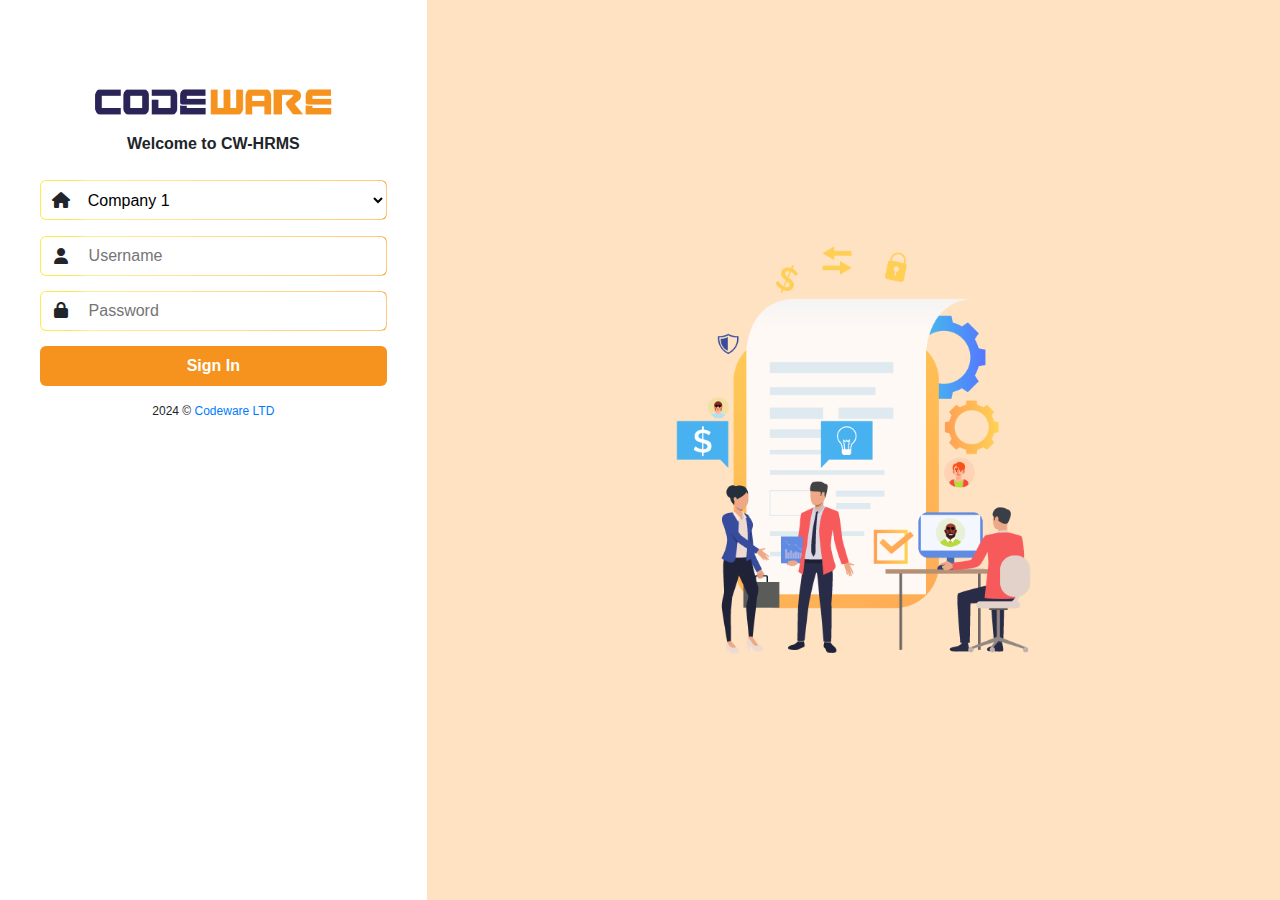
<file: LogIn_Temp/login.html>
<!DOCTYPE html>
<html lang="en">

<head>
    <meta charset="UTF-8">
    <meta name="viewport" content="width=device-width, initial-scale=1.0">
    <link rel="stylesheet" href="https://cdnjs.cloudflare.com/ajax/libs/font-awesome/6.5.2/css/all.min.css" />
    <!-- Latest compiled and minified CSS -->
    <link rel="stylesheet" href="https://stackpath.bootstrapcdn.com/bootstrap/4.5.2/css/bootstrap.min.css">

    <!-- jQuery library -->
    <script src="https://ajax.googleapis.com/ajax/libs/jquery/3.5.1/jquery.min.js"></script>

    <!-- Popper.js -->
    <script src="https://cdnjs.cloudflare.com/ajax/libs/popper.js/1.16.0/umd/popper.min.js"></script>

    <!-- Latest compiled JavaScript -->
    <script src="https://stackpath.bootstrapcdn.com/bootstrap/4.5.2/js/bootstrap.min.js"></script>

    <title>HRMS Sign In</title>
    <style>
        .login-logo {
            width: 70%;
            display: block;
            margin: 0 auto;
        }



        body {
            font-family: sans-serif;
        }

        .sign-in-form {
            background-color: #fff;
            padding: 40px;
            margin-top:40px;
        }

        .h1 {
            text-align: center;
            margin-bottom: 20px;
            font-weight: bold;
            font-family: monospace;
        }

        .form-group {
            margin-bottom: 15px;
        }

        .label {
            display: block;
            margin-bottom: 5px;
        }

.input {
    width: 100%;
    padding: 10px 8px;
    border: 0;
    box-shadow: 0 0 10px white;
    background-color: transparent;
    line-height: 20px;
}

        .input:focus {
            outline: none;
            /* Remove default focus outline */
        }

        .input2 {
    border: double 1em transparent;
    border-radius: 30px;
    border: double 1px transparent;
    border-radius: 6px;
    background-image: linear-gradient(white, white), linear-gradient(to right, #ffec52, #ff9b15);
    background-origin: border-box;
    background-clip: content-box, border-box;
    height: 40px;
}
        input:active,
        input:focus {
            border: 0;
            outline: 0;
            background-color: transparent;
        }

        .input2:focus {
            outline: none;
            background-color: transparent;
        }
        .login-bg {
            background-color: #ffe2c1;
            height: 100vh;
        }

        .button {
            display: block;
            width: 100% !important;
            margin: 0 auto;
            color: #312f2f;
            padding: 10px 20px;
            border: none;
            border-radius: 6px;
            cursor: pointer;
             font-family: 'Segoe UI', Tahoma, Geneva, Verdana, sans-serif;
            font-weight: bold;
            height: 40px;
            line-height: 20px;
            background: #f6921e;
            color: white;

        }

        .button:focus {
            outline: none;
        }

        .forgot-password {
            text-align: center;
            margin-top: 15px;
        }

        .login-as {
            margin-bottom: 15px;
            text-align: center;
        }

        .icon {
    /* background: hsla(33, 100%, 53%, 1);
    background: linear-gradient(180deg, hsla(33, 100%, 53%, 1) 0%, hsla(58, 100%, 68%, 1) 100%);
    background: -moz-linear-gradient(180deg, hsla(33, 100%, 53%, 1) 0%, hsla(58, 100%, 68%, 1) 100%);
    background: -webkit-linear-gradient(180deg, hsla(33, 100%, 53%, 1) 0%, hsla(58, 100%, 68%, 1) 100%);
    filter: progid: DXImageTransform.Microsoft.gradient(startColorstr="#FF930F", endColorstr="#FFF95B", GradientType=1); */
    color: #212529;
    height: 45px;
    line-height: 45px;
    width: 45px;
    text-align: center;
    border-radius: 20px 0px 20px 20px;
    display: block;
    line-height: 38px;
}

.icon1 {
    /* background: hsla(33, 100%, 53%, 1);
    background: linear-gradient(180deg, hsla(33, 100%, 53%, 1) 0%, hsla(58, 100%, 68%, 1) 100%);
    background: -moz-linear-gradient(180deg, hsla(33, 100%, 53%, 1) 0%, hsla(58, 100%, 68%, 1) 100%);
    background: -webkit-linear-gradient(180deg, hsla(33, 100%, 53%, 1) 0%, hsla(58, 100%, 68%, 1) 100%);
    filter: progid: DXImageTransform.Microsoft.gradient(startColorstr="#FF930F", endColorstr="#FFF95B", GradientType=1);
    color: ; */
    height: 45px;
    line-height: 45px;
    width: 45px;
    text-align: center;
    border-radius: 20px 0px 20px 20px;
    display: block;
    line-height: 40px;
}


        img {
            object-fit: contain;
        }

        input {
            background-color: transparent;
            width: 100%;
        }
        .welcome-text{
            font-weight: bold;
        }
        .login-image{
            width: 50%;
        }
        .select-input {
    width: 100%;
    padding: 10px 3px;
    border: 0;
    box-shadow: 0 0 10px white;
    background-color: transparent;
    line-height: 20px;
}
.copyright p{
    font-size: 12px;
}
    </style>
</head>

<body>
    <div class="container-fluid">

        <div class="row gx-0">
            <div class="col-lg-4 p-0">
                <div class="sign-in-form">
                    <img class="login-logo" src="./logo.png" alt="logo">
                    <p class="text-center fw-bold mt-2 mb-4 welcome-text">Welcome to CW-HRMS</p>

                    <form class="mt-3" action="#">
                        <div class="form-group">


                            <div class="password-wrapper input2 mb-3 d-flex">
                                <div class="icon1">
                                    <i class="fa fa-home" aria-hidden="true"></i>
                                </div>
                                <select type="" id="companyList" name="username" class="select-input">
                                    <option>Company 1</option>
                                    <option>Company 2</option>
                                    <option>Company 3</option>
                                </select>
                            </div>
                            <!-- <label for="username" class="label">Username</label> -->
                            <div class="password-wrapper input2 d-flex">
                                <div class="icon1">
                                    <i class="fa fa-user" aria-hidden="true"></i>
                                </div>
                                <input type="text" id="username" name="username" class="input" placeholder="Username">
                            </div>
                        </div>
                        <div class="form-group">

                            <!-- <label for="password" class="label">Password</label> -->

                            <div class="password-wrapper input2 d-flex">
                                <div class="icon">
                                    <i class="fas fa-lock" aria-hidden="true"></i>
                                </div>

                                <input class="border-0 input" type="password" id="password" name="password"
                                    placeholder="Password">
                            </div>

                        </div>
                        <div class="btn-wrapper">
                            <button type="submit" class="button">Sign In</button>
                        </div>

                        <div class="copyright mt-3">
                            <p class="text-center">2024 &copy; <a href="https://www.codewareltd.com">Codeware LTD</a></p>
                        </div>

                        <!--         
                        <div class="forgot-password">
                            <a href="#">Forgot Password?</a>
                        </div>
         -->
                    </form>

                </div>
            </div>

            <div class="col-lg-8 d-lg-flex justify-content-center align-items-center login-bg d-none  p-0">
                <img class="login-image" src="./HR-&-Payroll-softwaree.png" alt="image">
            </div>
        </div>




    </div>
</body>

</html>
</file>
